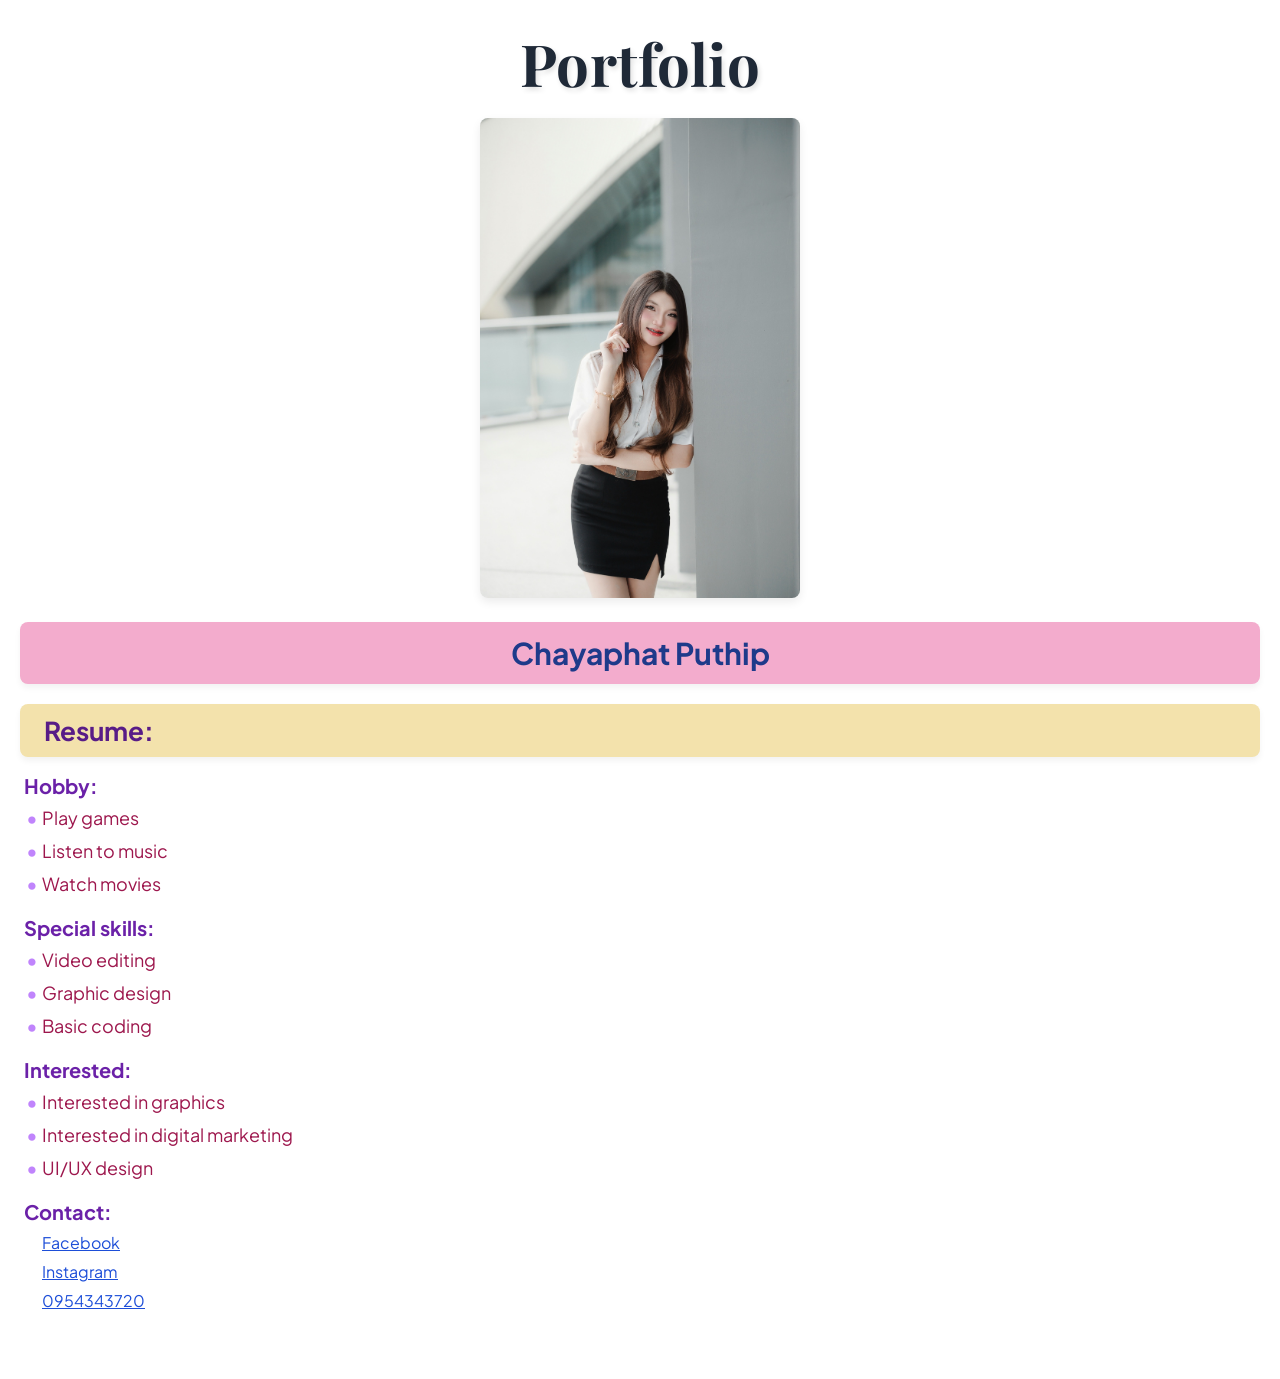
<file: index.html>
<!DOCTYPE html>
<html lang="en">
<head>
    <meta charset='utf-8'>
    <meta http-equiv='X-UA-Compatible' content='IE=edge'>
    <title>Portfolio</title>
    <meta name='viewport' content='width=device-width, initial-scale=1'>
    <link rel="preconnect" href="https://fonts.googleapis.com">
    <link rel="preconnect" href="https://fonts.gstatic.com" crossorigin>
    <link href="https://fonts.googleapis.com/css2?family=Playfair+Display:ital,wght@0,600;0,700;1,600&family=Plus+Jakarta+Sans:wght@400;500;600;700&display=swap" rel="stylesheet">
    <link rel='stylesheet' type='text/css' media='screen' href='main.css'>
    <script src='main.js'></script>
</head>
<body>
    <div>
        <h1>Portfolio</h1>
        <img id="nene" src="pic.jpg" alt="Chayaphat Puthip">
        <h2>Chayaphat Puthip</h2>
    </div>

    <h3>Resume:</h3>
    <section>
        <h4>Hobby:</h4>
        <h5>Play games</h5>
        <h5>Listen to music</h5>
        <h5>Watch movies</h5>
    </section>
    <section>
        <h4>Special skills:</h4>
        <h5>Video editing</h5>
        <h5>Graphic design</h5>
        <h5>Basic coding</h5>
    </section>
    <section>
        <h4>Interested:</h4>
        <h5>Interested in graphics</h5>
        <h5>Interested in digital marketing</h5>
        <h5>UI/UX design</h5>
    </section>
    <section>
        <h4>Contact:</h4>
        <p><a href="https://www.facebook.com/share/1LTA5cwAmv/?mibextid=wwXIfr" target="_blank" rel="noopener noreferrer">Facebook</a></p>
        <p><a href="https://www.instagram.com/nene.e__?igsh=MWU2ZjZlbnQwcmZtYg%3D%3D&utm_source=qr" target="_blank" rel="noopener noreferrer">Instagram</a></p>
        <p><a href="tel:0954343720">0954343720</a></p>
    </section>
</body>
</html>
</file>
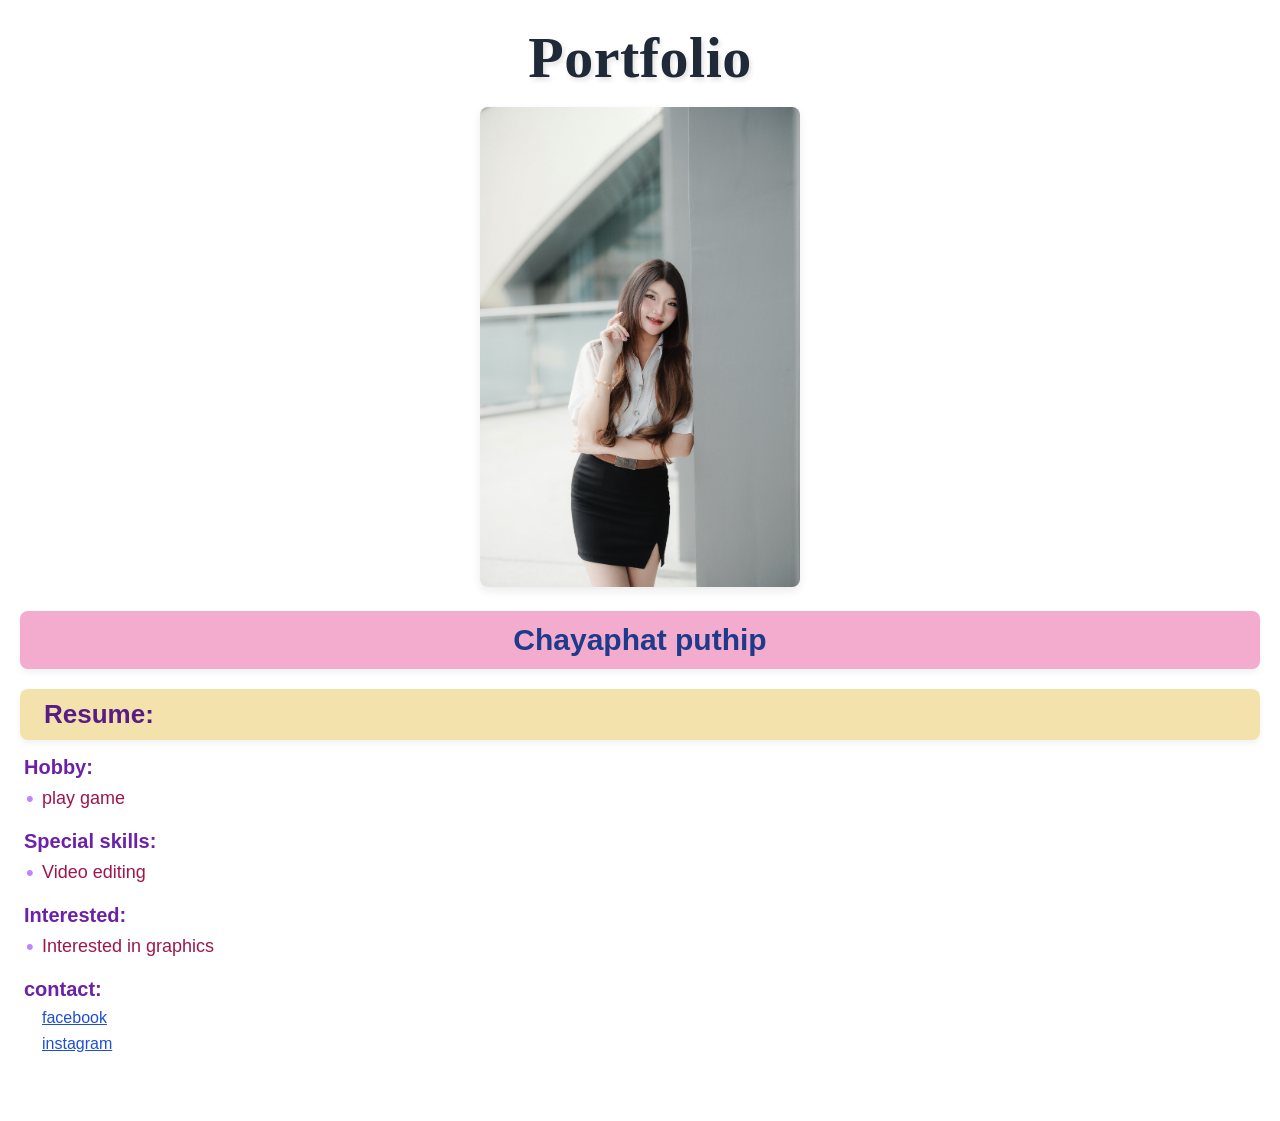
<file: nene.html>
<!DOCTYPE html>
<html lang="en">
<head>
    <meta charset='utf-8'>
    <meta http-equiv='X-UA-Compatible' content='IE=edge'>
    <title>Portfolio</title>
    <meta name='viewport' content='width=device-width, initial-scale=1'>
    <link rel='stylesheet' type='text/css' media='screen' href='main.css'>
    <script src='main.js'></script>
</head>
<body>
    <div>
    <h1>Portfolio</h1>
    <img id="nene" src="pic.jpg">
    <h2>Chayaphat puthip</h2>
    </div>
    <h3>Resume:</h3>
	    <section> <h4>Hobby:</h4><h5>play game </h5></section>
	    <section> <h4>Special skills:</h4><h5>Video editing</h5></section>
	    <section> <h4>Interested:</h4><h5>Interested in graphics</h5></section>
        <section> <h4>contact:</h4> <p><a href="https://www.facebook.com/share/1LTA5cwAmv/?mibextid=wwXIfr">facebook</a></p><p><a href="https://www.instagram.com/nene.e__?igsh=MWU2ZjZlbnQwcmZtYg%3D%3D&utm_source=qr">instagram</a></p> </section>

</body>
</html>
</file>
<file: main.css>
body {
    margin: 0;
    padding-bottom: 50px;
    background-color: #ffffff;
    font-family: 'Plus Jakarta Sans', -apple-system, BlinkMacSystemFont, 'Segoe UI', Roboto, sans-serif;
    color: #333333;
}

div {
    text-align: center;
}

/* 1. หัวข้อหลัก "Portfolio" และฟอนต์ */
h1 {
    font-size: 58px;
    font-family: 'Playfair Display', Georgia, 'Times New Roman', serif;
    font-weight: 700;
    letter-spacing: 0.5px;
    color: #1f2937;
    text-shadow: 2px 3px 5px rgba(0, 0, 0, 0.12);
    margin: 24px 0 16px 0;
}

#nene {
    width: 25%;
    min-width: 200px;
    max-width: 320px;
    height: auto;
    display: inline-block;
    border-radius: 8px;
    box-shadow: 0 4px 10px rgba(0, 0, 0, 0.08);
}

/* 2. กรอบสีชมพูพาสเทลสำหรับชื่อ */
h2 {
    font-size: 30px;
    font-family: 'Plus Jakarta Sans', sans-serif;
    font-weight: 700;
    background-color: rgb(243, 172, 205);
    color: #1e3a8a; /* 3. สีน้ำเงินเข้มหม่น กลมกลืนกับโทนพาสเทล อ่านง่ายชัดเจน */
    padding: 12px 20px;
    margin: 20px 20px 0 20px;
    border-radius: 8px;
    box-shadow: 0 4px 6px rgba(0, 0, 0, 0.05);
    box-sizing: border-box;
}

/* 2. กรอบสีครีมพาสเทลสำหรับหัวข้อ Resume */
h3 {
    font-size: 26px;
    font-family: 'Plus Jakarta Sans', sans-serif;
    font-weight: 700;
    background-color: rgb(243, 226, 172);
    color: #581c87; /* 3. สีม่วงเข้ม ตัดกับสีครีมและเข้ากับธีม */
    padding: 10px 24px;
    margin: 20px 20px 16px 20px;
    border-radius: 8px;
    box-shadow: 0 4px 6px rgba(0, 0, 0, 0.05);
    box-sizing: border-box;
}

section {
    padding-left: 24px;
    padding-right: 24px;
    margin-bottom: 18px;
}

/* 3. หัวข้อย่อย โทนม่วงเข้มกลมกลืน */
h4 {
    font-size: 20px;
    font-family: 'Plus Jakarta Sans', sans-serif;
    font-weight: 700;
    color: #6b21a8;
    margin: 14px 0 6px 0;
}

/* 3. เนื้อหารายการย่อย โทนชมพูเบอร์รี่เข้ม พร้อมจุด bullet สวยงาม */
h5 {
    font-size: 18px;
    font-family: 'Plus Jakarta Sans', sans-serif;
    font-weight: 400;
    color: #9d174d;
    margin: 6px 0;
    padding-left: 18px;
    position: relative;
    line-height: 1.5;
}

h5::before {
    content: "•";
    color: #c084fc;
    font-size: 22px;
    position: absolute;
    left: 2px;
    top: -3px;
}

/* 4. การจัดการส่วน Contact และลิงก์ */
section p {
    margin: 8px 0;
    padding-left: 18px;
}

a {
    color: #1d4ed8;
    text-decoration: underline;
    font-size: 16px;
    transition: color 0.2s ease;
}

a:hover {
    color: #1e40af;
}
</file>
